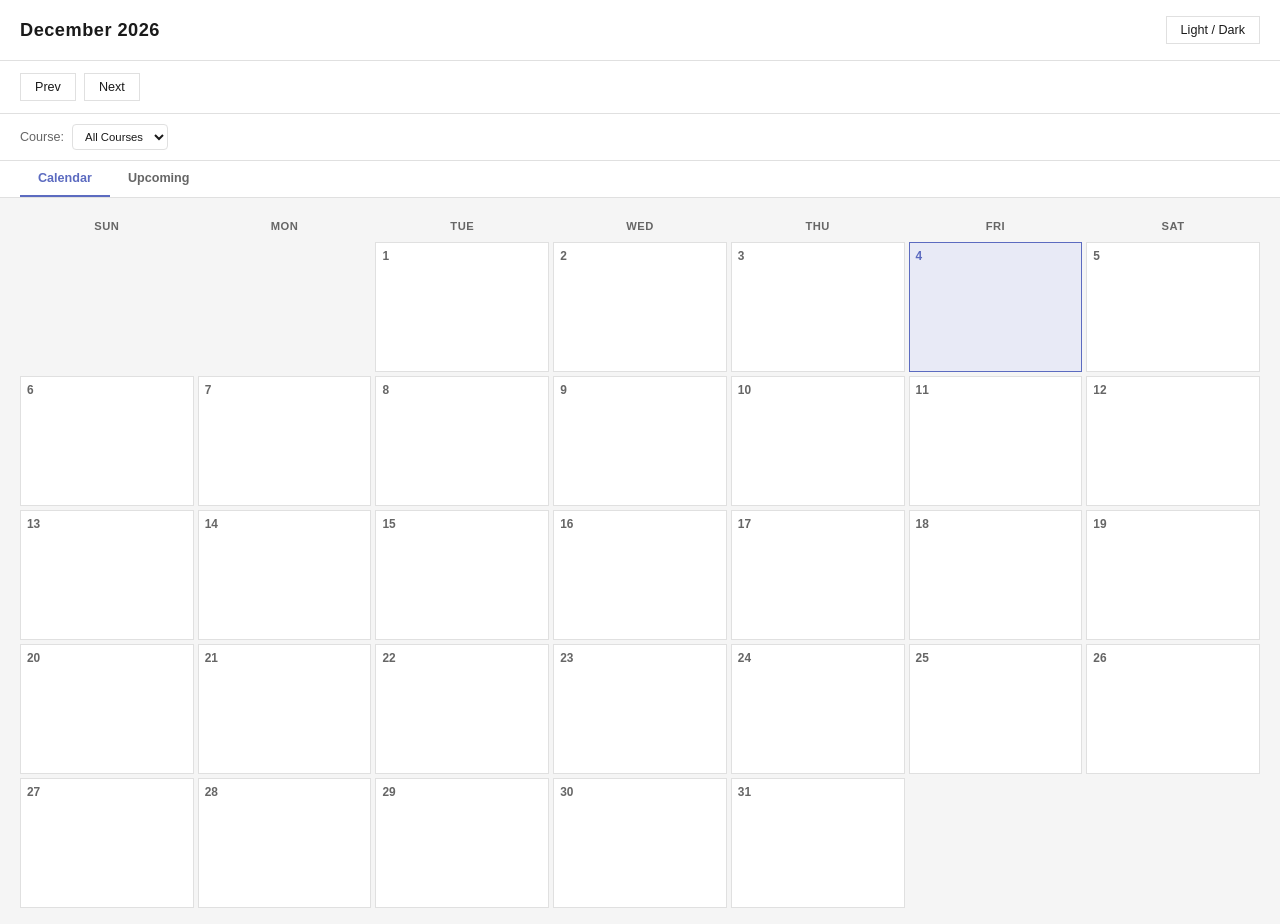
<file: index.html>
<!DOCTYPE html>
<html lang="en">
<head>
  <meta charset="UTF-8">
  <title>Schedule</title>
  <link rel="stylesheet" href="calendar.css">
</head>
<body>

  <div class="top-bar">
    <h1 id="monthYear"></h1>
    <button id="themeToggle">Light / Dark</button>
  </div>

  <div class="nav-controls">
    <button id="prev">Prev</button>
    <button id="next">Next</button>
  </div>

  <div class="filter-controls">
    <label for="courseSelect">Course:</label>
    <select id="courseSelect">
      <option value="">All Courses</option>
    </select>
  </div>

  <div class="tab-bar">
    <button id="calendarTab" class="tab active">Calendar</button>
    <button id="upcomingTab" class="tab">Upcoming</button>
  </div>

  <div id="calendarView">
    <div class="calendar-wrapper">
      <div class="weekday-header">
        <div>Sun</div>
        <div>Mon</div>
        <div>Tue</div>
        <div>Wed</div>
        <div>Thu</div>
        <div>Fri</div>
        <div>Sat</div>
      </div>
      <div id="calendar" class="calendar"></div>
    </div>
  </div>

  <div id="upcomingView" class="hidden">
    <div class="week-nav">
      <button id="weekPrev">Prev</button>
      <span id="weekLabel"></span>
      <button id="weekNext">Next</button>
    </div>

    <div class="week-grid-wrapper">
      <div class="week-time-col">
        <div class="week-header-spacer"></div>
        <div class="week-allday-spacer"></div>
      </div>

      <div id="weekGrid" class="week-grid"></div>
    </div>
  </div>

  <div id="eventModal" class="modal hidden">
    <div class="modal-content">
      <h3 id="modalTitle">Add Event</h3>

      <label>
        Course
        <input type="text" id="courseInput" placeholder="e.g. MATH1000" list="courseList">
        <datalist id="courseList"></datalist>
      </label>

      <label>
        Description
        <input type="text" id="titleInput" placeholder="e.g. Assignment, Test, etc.">
      </label>

      <label>
        Start time
        <input type="text" id="startTimeInput" placeholder="e.g. 1pm or 13:00">
      </label>

      <label>
        End time
        <input type="text" id="endTimeInput" placeholder="e.g. 2:30pm or 14:30">
      </label>
      
      <label>
        <input type="checkbox" id="recurringCheck"> Repeat weekly
      </label>

      <div id="recurringFields" style="display:none">
        <label>
          Start date
          <input type="date" id="recurStartInput">
        </label>

        <label>
          End date
          <input type="date" id="recurEndInput">
        </label>
      </div>

      <div class="modal-buttons">
        <button id="saveEvent">Save</button>
        <button id="cancelEvent">Cancel</button>
      </div>
    </div>
  </div>

  <script src="calendar.js"></script>
</body>
</html>
</file>
<file: calendar.css>
/* ---------- THEME VARIABLES ---------- */
:root {
  --bg: #ffffff;
  --text: #000000;
  --border: #000000;
  --event-bg: #e0e0e0;
}

.dark {
  --bg: #121212;
  --text: #ffffff;
  --border: #444444;
  --event-bg: #333333;
}

/* ---------- BASE ---------- */
body {
  background: var(--bg);
  color: var(--text);
  font-family: Arial, sans-serif;
  transition: background 0.3s ease, color 0.3s ease;
}

.top-bar {
  display: flex;
  justify-content: space-between;
  align-items: center;
}

.controls {
  margin-bottom: 10px;
}

/* ---------- LIGHT/DARK MODE ---------- */
select {
  background-color: #ffffff;
  color: #000000;
  border: 1px solid #ccc;
}
body.dark select {
  background-color: #2b2b2b;
  color: #ffffff;
  border: 1px solid #555;
}
body.dark option {
  background-color: #2b2b2b;
  color: #ffffff;
}


/* ---------- COURSE DROPDOWN ---------- */
#courseSelect {
  padding: 5px 8px;
  font-size: 0.9em;
  border-radius: 4px;
  border: 1px solid var(--border);
  background: var(--bg);
  color: var(--text);
  cursor: pointer;
}

#courseSelect:hover {
  background: rgba(0, 0, 0, 0.05);
}

.dark #courseSelect:hover {
  background: rgba(255, 255, 255, 0.1);
}

/* ---------- WEEKDAY ---------- */
.weekday-header {
  display:grid;
  grid-template-columns:repeat(7, 1fr);
  font-weight:bold;
  gap:5px;
}

.weekday-header div {
  text-align:center;
  border:1px solid var(--border);
  padding:4px 0;
  background:var(--bg);
  color:var(--text);
}

.calendar-wrapper {
  width:100%;
  padding:0 10px;
  box-sizing:border-box;
}

/* ---------- CALENDAR ---------- */
.calendar {
  display: grid;
  grid-template-columns: repeat(7, 1fr);
  gap: 5px;
}

.Today {
  background:rgba(0, 150, 255, 0.15);
  border:2px solid rgba(0, 150, 255, 0.5);
}

.dark .Today {
  background:rgba(0, 150, 255, 0.25);
}


.day {
  border: 1px solid var(--border);
  padding: 6px;
  min-height: 160px;
  position: relative;
  display:flex;
  flex-direction:column;
  transition: background 0.3s ease, border-color 0.3s ease;
}

.day-events {
  position: relative;
  height: 144px;
  width: 100%;
  margin-top: 4px;
  overflow-y: auto;
}

.day-number {
  font-weight: bold;
}

.day:hover {
  background:rgba(0, 0, 0, 0.03);
}

.dark .day:hover {
  background:rgba(255, 255, 255, 0.05);
}

/* ---------- EVENTS ---------- */
.event {
  position: absolute;
  left: 4px;
  right: 4px;
  font-size: 0.75em;
  line-height: 1.2;
  margin-top: 3px;
  padding: 3px 4px;
  border-radius: 3px;
  color: white;
  cursor: pointer;
  overflow: hidden;
}

.event-title {
  font-size: 0.85em;
  font-weight: bold;
  white-space: normal;
  word-break: break-word;
}

.event-time {
  font-size: 0.65em;
  opacity: 0.7;
  margin-top: 2px;
  white-space: nowrap;
}

.event:hover {
  filter: brightness(1.15);
}

.delete-all-btn {
  background: #b71c1c;
  color: white;
  border: none;
  padding: 6px 10px;
  border-radius: 4px;
  cursor: pointer;
  margin-top: 20px;
  display: block;
  width: 100%;
}

.delete-all-btn:hover {
  background: #7f0000;
}

/* ---------- ALL-IN-ONE ---------- */
.modal {
  position: fixed;
  top: 0;
  left: 0;
  width: 100%;
  height: 100%;
  background: rgba(0,0,0,0.5);
  display: flex;
  align-items: center;
  justify-content: center;
}

.hidden {
  display: none;
}

.modal-content {
  background: var(--bg);
  color: var(--text);
  padding: 15px;
  border-radius: 6px;
  width: 260px;
  transition: background 0.3s ease, color 0.3s ease;
}

.modal-content label {
  display: block;
  margin-bottom: 8px;
}

.modal-buttons {
  display: flex;
  justify-content: space-between;
  margin-top: 10px;
}

/* ---------- THEMES ---------- */
:root {
  --bg: #f5f5f5;
  --surface: #ffffff;
  --text: #1a1a1a;
  --text-muted: #666666;
  --border: #e0e0e0;
  --accent: #5c6bc0;
  --accent-text: #ffffff;
  --today-bg: #e8eaf6;
  --today-border: #5c6bc0;
  --hover: #f0f0f0;
  --modal-overlay: rgba(0, 0, 0, 0.3);
}

.dark {
  --bg: #1a1a2e;
  --surface: #16213e;
  --text: #e8e8e8;
  --text-muted: #9e9e9e;
  --border: #2a2a4a;
  --accent: #7986cb;
  --accent-text: #000000;
  --today-bg: #1e2a4a;
  --today-border: #5c6bc0;
  --hover: #1e1e3a;
  --modal-overlay: rgba(0, 0, 0, 0.6);
}

/* BASE */
* {
  box-sizing: border-box;
  margin: 0;
  padding: 0;
}

body {
  background: var(--bg);
  color: var(--text);
  font-family: "Segoe UI", Arial, sans-serif;
  font-size: 14px;
  transition: background 0.3s ease, color 0.3s ease;
}

/* TOP BAR */
.top-bar {
  display: flex;
  justify-content: space-between;
  align-items: center;
  padding: 16px 20px;
  background: var(--surface);
  border-bottom: 1px solid var(--border);
}

.top-bar h1 {
  font-size: 1.3em;
  font-weight: 600;
  color: var(--text);
  letter-spacing: 0.5px;
}

/* BUTTONS */
button {
  background: var(--surface);
  color: var(--text);
  border: 1px solid var(--border);
  padding: 6px 14px;
  font-size: 0.9em;
  cursor: pointer;
  transition: background 0.2s ease;
}

button:hover {
  background: var(--hover);
}

/* NAV CONTROLS */
.nav-controls {
  display: flex;
  gap: 8px;
  padding: 12px 20px;
  background: var(--surface);
  border-bottom: 1px solid var(--border);
}

/* FILTER CONTROLS */
.filter-controls {
  display: flex;
  align-items: center;
  gap: 8px;
  padding: 10px 20px;
  background: var(--surface);
  border-bottom: 1px solid var(--border);
  color: var(--text-muted);
  font-size: 0.9em;
}

/* DROPDOWNS */
select {
  background: var(--surface);
  color: var(--text);
  border: 1px solid var(--border);
  padding: 5px 8px;
  font-size: 0.9em;
  cursor: pointer;
}

select:hover {
  background: var(--hover);
}

body.dark select, body.dark option {
  background: var(--surface);
  color: var(--text);
}

#courseSelect {
  border: 1px solid var(--border);
  background: var(--surface);
  color: var(--text);
  cursor: pointer;
}

/* CALENDAR WRAPPER */
.calendar-wrapper {
  width: 100%;
  padding: 16px 20px;
}

/* WEEKLY HEADER */
.weekday-header {
  display: grid;
  grid-template-columns: repeat(7, 1fr);
  gap: 4px;
  margin-bottom: 4px;
}

.weekday-header div {
  text-align: center;
  padding: 6px 0;
  font-size: 0.8em;
  font-weight: 600;
  color: var(--text-muted);
  text-transform: uppercase;
  letter-spacing: 0.5px;
  background: transparent;
  border: none;
}

/* CALENDAR GRID */
.calendar {
  display: grid;
  grid-template-columns: repeat(7, 1fr);
  gap: 4px;
}

.day {
  background: var(--surface);
  border: 1px solid var(--border);
  padding: 6px;
  min-height: 130px;
  position: relative;
  display: flex;
  flex-direction: column;
  cursor: pointer;
  transition: background 0.2s ease;
}

.day:hover {
  background: var(--hover);
}

.dark .day:hover {
  background: var(--hover);
}

.Today {
  background: var(--today-bg);
  border: 1px solid var(--today-border);
}

.dark .Today {
  background: var(--today-bg);
}

/* DAY NUMBER */
.day-number {
  font-size: 0.85em;
  font-weight: 600;
  color: var(--text-muted);
  margin-bottom: 4px;
}

.Today .day-number {
  color: var(--accent);
}

/* DAY EVENTS */
.day-events {
  position: relative;
  flex: 1;
  width: 100%;
  margin-top: 2px;
  overflow-y: auto;
}

/* EVENTS */
.event {
  position: absolute;
  left: 2px;
  right: 2px;
  font-size: 0.72em;
  padding: 2px 4px;
  cursor: pointer;
  overflow: hidden;
  transition: filter 0.15s ease;
}

.event:hover {
  filter: brightness(1.12);
}

.event-title {
  font-size: 0.85em;
  font-weight: 600;
  white-space: nowrap;
  overflow: hidden;
  text-overflow: ellipsis;
}

.event-title {
  font-size: 0.75em;
  opacity: 0.8;
  margin-top: 1px;
  white-space: nowrap;
}

/* MODAL */
.modal {
  position: fixed;
  top: 0;
  left: 0;
  width: 100%;
  height: 100%;
  background: var(--modal-overlay);
  display: flex;
  align-items: center;
  justify-content: center;
}

.hidden {
  display: none;
}

.modal-content {
  background: var(--surface);
  color: var(--text);
  padding: 20px;
  width: 280px;
  border: 1px solid var(--border);
}

.modal-content h3 {
  font-size: 1em;
  font-weight: 600;
  margin-bottom: 14px;
  color: var(--text);
}

.modal-content label {
  display: block;
  margin-bottom: 10px;
  font-size: 0.85em;
  color: var(--text-muted);
}

.modal-content input[type="text"], .modal-content input[type="date"] {
  width: 100%;
  padding: 6px 8px;
  margin-top: 3px;
  background: var(--bg);
  color: var(--text);
  border: 1px solid var(--border);
  font-size: 0.95em;
  display: block;
}

.modal-content input:focus {
  outline: none;
  border-color: var(--accent);
}

.modal-buttons {
  display: flex;
  justify-content: space-between;
  margin-top: 14px;
  gap: 8px;
}

.modal-buttons button {
  flex: 1;
}

#saveEvent {
  background: var(--accent);
  color: var(--accent-text);
  border: none;
}

#saveEvent:hover {
  opacity: 0.9;
  background: var(--accent);
}

/* DELETE BUTTON */
.delete-btn {
  margin-top: 12px;
  width: 100%;
  background: transparent;
  color: #c62828;
  border: 1px solid #c62828;
}

.delete-btn:hover {
  background: #c62828;
  color: white;
}

.delete-all-btn {
  background: transparent;
  color: #b71c1c;
  border: 1px solid #b71c1c;
  padding: 6px 10px;
  cursor: pointer;
  margin-top: 20px;
  display: block;
  width: 100%;
}

.delete-all-btn:hover {
  background: #b71c1c;
  color: white;
}

/* SCROLLBAR */
.day-events::-webkit-scrollbar {
  width: 3px;
}

.day-events::-webkit-scrollbar-thumb {
  background: var(--border);
}

/* TABS */
.tab-bar {
  display: flex;
  gap: 0;
  background: var(--surface);
  border-bottom: 1px solid var(--border);
  padding: 0 20px;
}

.tab {
  background: transparent;
  border: none;
  border-bottom: 2px solid transparent;
  padding: 10px 18px;
  font-size: 0.9em;
  font-weight: 600;
  color: var(--text-muted);
  cursor: pointer;
  transition: color 0.2s ease, border-color 0.2s ease;
}

.tab:hover {
  color: var(--text);
  background: transparent;
}

.tab.active {
  color: var(--accent);
  border-bottom: 2px solid var(--accent);
}

/* WEEK VIEW */
.week-nav {
  display: flex;
  align-items: center;
  gap: 12px;
  padding: 12px 20px;
  background: var(--surface);
  border-bottom: 1px solid var(--border);
}

#weekLabel {
  font-size: 0.95em;
  font-weight: 600;
  flex: 1;
  text-align: center;
}

.week-grid-wrapper {
  display: flex;
  padding: 0 20px 20px;
  overflow-x: auto;
}

.week-time-col {
  display: flex;
  flex-direction: column;
  width: 48px;
  flex-shrink: 0;
}

.week-allday-spacer {
  height: 48px;
  min-height: 48px;
  flex-shrink: 0;
  display: flex;
  align-items: flex-start;
  justify-content: flex-end;
  padding: 4px 6px 0 0;
  font-size: 0.65em;
  color: var(--text-muted);
  font-weight: 600;
  text-transform: uppercase;
  letter-spacing: 0.5px;
}

.week-hour-label {
  font-size: 0.7em;
  color: var(--text-muted);
  text-align: right;
  padding-right: 6px;
  display: flex;
  align-items: flex-start;
  transform: translateY(-0.5em);
}

.week-grid {
  display: grid;
  grid-template-columns: repeat(7, 1fr);
  flex: 1;
  min-width: 560px;
}

.week-col {
  border-left: 1px solid var(--border);
  display: flex;
  flex-direction: column;
}

.week-col:last-child {
  border-right: 1px solid var(--border);
}

.week-past {
  opacity: 0.45;
}

.week-today .week-col-header {
  color: var(--accent);
}

.week-col-header {
  display: flex;
  flex-direction: column;
  align-items: center;
  padding: 8px 4px;
  border-bottom: 1px solid var(--border);
  height: 64px;
  justify-content: center;
}

.week-header-spacer {
  height: 64px;
  border-bottom: 1px solid var(--border);
  flex-shrink: 0;
}

.week-day-name {
  font-size: 0.7em;
  font-weight: 600;
  text-transform: uppercase;
  color: var(--text-muted);
  letter-spacing: 0.5px;
}

.week-today .week-day-name, .week-today .week-day-num {
  color: var(--accent);
}

.week-day-num {
  font-size: 1.2em;
  font-weight: 700;
}

.week-allday-row {
  height: 48px;
  min-height: 48px;
  flex-shrink: 0;
  border-bottom: 1px solid var(--border);
  padding: 2px;
  display: flex;
  flex-direction: column;
  gap: 2px;
}

.week-allday-chip {
  font-size: 0.7em;
  padding: 2px 4px;
  cursor: pointer;
  white-space: nowrap;
  overflow: hidden;
  text-overflow: ellipsis;
}

.week-allday-chip:hover {
  filter: brightness(1.12);
}

.week-time-grid {
  position: relative;
  flex: 1;
}

.week-hour-line {
  position: absolute;
  left: 0;
  right: 0;
  border-top: 1px solid var(--border);
  pointer-events: none;
}

.week-event {
  position: absolute;
  left: 2px;
  right: 2px;
  font-size: 0.72em;
  padding: 2px 4px;
  overflow: hidden;
  cursor: pointer;
  transition: filter 0.15s ease;
}

.week-event:hover {
  filter: brightness(1.12);
}

.week-event-title {
  font-weight: 600;
  white-space: nowrap;
  overflow: hidden;
  text-overflow: ellipsis;
}

.week-event-time {
  font-size: 0.85em;
  opacity: 0.8;
}

.week-allday-label {
  font-size: 0.65em;
  color: var(--text-muted);
  padding: 2px 4px;
  font-weight: 600;
  text-transform: uppercase;
  letter-spacing: 0.5px;
}
</file>
